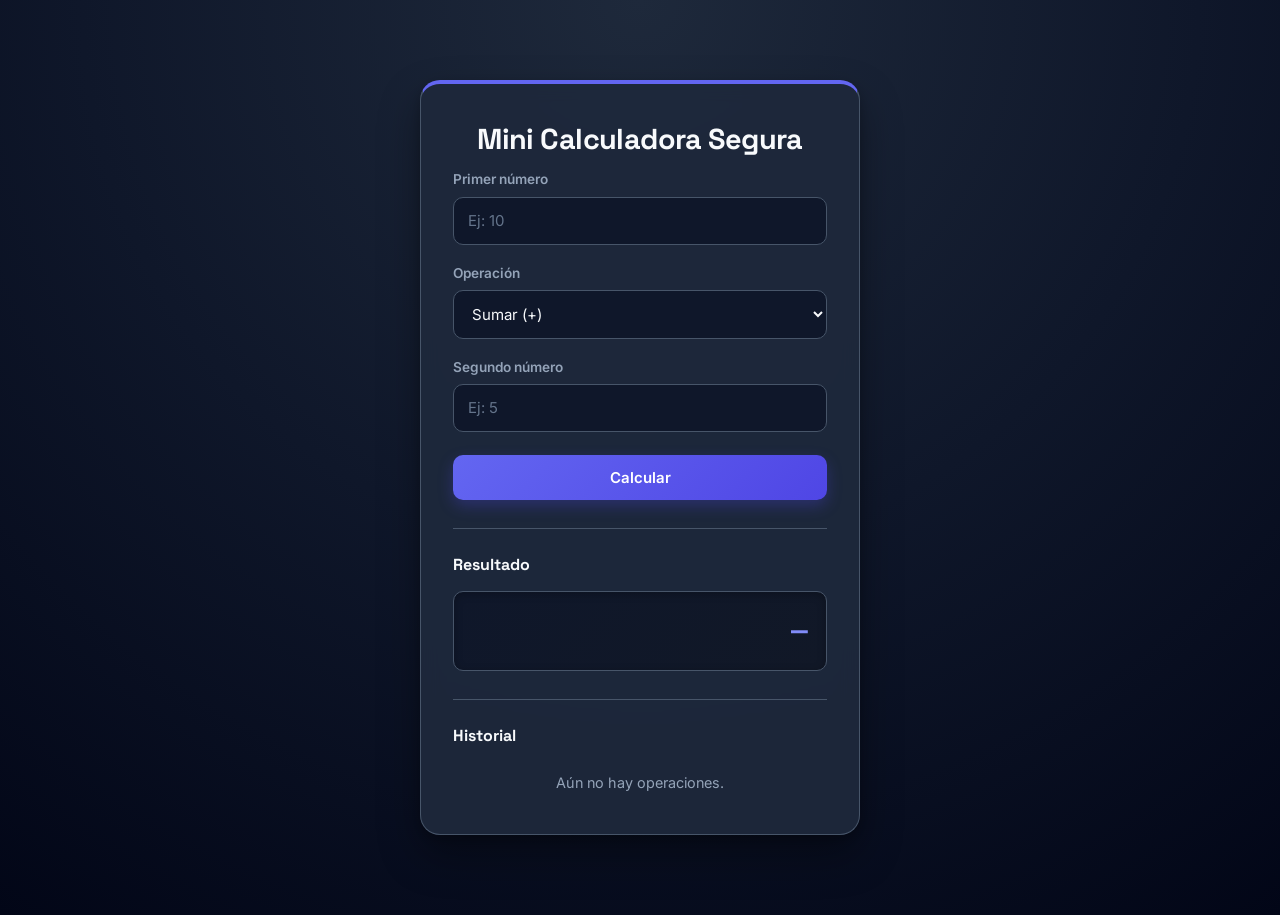
<file: ex2-mini-calculadora-segura/index.html>
<!DOCTYPE html>
<html lang="es">

<head>
    <meta charset="UTF-8">
    <meta name="viewport" content="width=device-width, initial-scale=1.0">

    <title>Mini Calculadora Segura</title>

    <link rel="stylesheet" href="styles.css">
</head>

<body>

    <main class="calculator-container">

        <h1>Mini Calculadora Segura</h1>

        <form id="calculatorForm">

            <div class="form-group">
                <label for="number1">
                    Primer número
                </label>

                <input
                    type="number"
                    id="number1"
                    step="any"
                    placeholder="Ej: 10"
                >
            </div>

            <div class="form-group">
                <label for="operation">
                    Operación
                </label>

                <select id="operation">
                    <option value="+">Sumar (+)</option>
                    <option value="-">Restar (-)</option>
                    <option value="*">Multiplicar (×)</option>
                    <option value="/">Dividir (÷)</option>
                </select>
            </div>

            <div class="form-group">
                <label for="number2">
                    Segundo número
                </label>

                <input
                    type="number"
                    id="number2"
                    step="any"
                    placeholder="Ej: 5"
                >
            </div>

            <button type="submit">
                Calcular
            </button>

        </form>

        <section id="message" class="message"></section>

        <section class="result-section">

            <h2>Resultado</h2>

            <p id="result">—</p>

        </section>

        <section class="history-section">

            <h2>Historial</h2>

            <ul id="historyList"></ul>

        </section>

    </main>

    <script src="https://code.jquery.com/jquery-3.7.1.min.js"></script>
    
    <script src="app.js"></script>

</body>

</html>
</file>
<file: ex2-mini-calculadora-segura/styles.css>
@import url('https://fonts.googleapis.com/css2?family=Space+Grotesk:wght@500;700&family=Inter:wght@400;500;600&family=JetBrains+Mono:wght@500;600&display=swap');


:root {
    --color-bg: #0f172a;
    --color-surface: #1e293b;
    --color-surface-light: #334155;

    --color-border: #475569;

    --color-text: #f8fafc;
    --color-text-muted: #94a3b8;

    --color-accent: #6366f1;
    --color-accent-hover: #818cf8;

    --color-accent-soft: rgba(99, 102, 241, 0.15);

    --color-error: #f87171;
    --color-error-bg: rgba(239, 68, 68, 0.15);

    --color-success: #4ade80;
    --color-success-bg: rgba(34, 197, 94, 0.15);

    --font-display: 'Space Grotesk', 'Segoe UI', sans-serif;
    --font-body: 'Inter', 'Segoe UI', sans-serif;
    --font-mono: 'JetBrains Mono', 'Consolas', monospace;

    --radius-md: 10px;
    --radius-lg: 20px;

    --shadow-card:
        0 20px 40px rgba(0, 0, 0, 0.35),
        0 4px 12px rgba(0, 0, 0, 0.2);
}


* {
    box-sizing: border-box;
}

body {
    margin: 0;
    padding: 30px 20px;

    font-family: var(--font-body);

    background:
        radial-gradient(
            circle at top,
            #1e293b 0%,
            #0f172a 50%,
            #020617 100%
        );

    color: var(--color-text);

    line-height: 1.5;

    min-height: 100vh;
}

/* ---------- Contenedor principal ---------- */

.calculator-container {
    width: 90%;
    max-width: 440px;

    margin: 50px auto;

    padding: 34px 32px 30px;

    background: rgba(30, 41, 59, 0.95);

    border: 1px solid var(--color-border);

    border-top: 4px solid var(--color-accent);

    border-radius: var(--radius-lg);

    box-shadow: var(--shadow-card);

    backdrop-filter: blur(10px);
}

/* ---------- Títulos ---------- */

h1 {
    margin: 0 0 8px;

    font-family: var(--font-display);

    font-size: 1.8rem;

    font-weight: 700;

    letter-spacing: -0.02em;

    color: var(--color-text);

    text-align: center;
}

h2 {
    margin: 0 0 14px;

    font-family: var(--font-display);

    font-size: 1rem;

    font-weight: 700;

    color: var(--color-text);
}

/* ---------- Formulario ---------- */

.form-group {
    margin-bottom: 18px;
}

.form-group label {
    display: block;

    margin-bottom: 7px;

    font-size: 0.85rem;

    font-weight: 600;

    color: var(--color-text-muted);
}

.form-group input,
.form-group select {
    width: 100%;

    padding: 13px 14px;

    background-color: #0f172a;

    border: 1px solid var(--color-border);

    border-radius: var(--radius-md);

    font-family: var(--font-mono);

    font-size: 15px;

    color: var(--color-text);

    transition:
        border-color 0.2s ease,
        box-shadow 0.2s ease,
        transform 0.2s ease;
}

.form-group select {
    font-family: var(--font-body);

    cursor: pointer;
}

.form-group input::placeholder {
    font-family: var(--font-body);

    color: #64748b;
}

.form-group input:hover,
.form-group select:hover {
    border-color: #64748b;
}

.form-group input:focus,
.form-group select:focus {
    outline: none;

    border-color: var(--color-accent);

    box-shadow:
        0 0 0 3px var(--color-accent-soft),
        0 0 15px rgba(99, 102, 241, 0.15);
}

/* ---------- Botón ---------- */

button {
    width: 100%;

    padding: 13px 20px;

    margin-top: 5px;

    background: linear-gradient(
        135deg,
        var(--color-accent),
        #4f46e5
    );

    color: #ffffff;

    border: none;

    border-radius: var(--radius-md);

    font-family: var(--font-body);

    font-size: 15px;

    font-weight: 600;

    cursor: pointer;

    box-shadow:
        0 6px 15px rgba(79, 70, 229, 0.3);

    transition:
        background 0.2s ease,
        transform 0.15s ease,
        box-shadow 0.2s ease;
}

button:hover {
    background: linear-gradient(
        135deg,
        var(--color-accent-hover),
        var(--color-accent)
    );

    transform: translateY(-2px);

    box-shadow:
        0 8px 20px rgba(79, 70, 229, 0.4);
}

button:active {
    transform: translateY(0);

    box-shadow:
        0 4px 10px rgba(79, 70, 229, 0.25);
}

button:focus-visible {
    outline: 2px solid var(--color-accent-hover);

    outline-offset: 3px;
}

/* ---------- Mensajes ---------- */

.message {
    margin-top: 18px;

    min-height: 24px;
}

.message:empty {
    margin-top: 0;

    min-height: 0;
}

.error,
.success {
    display: inline-block;

    padding: 10px 14px;

    border-radius: var(--radius-md);

    font-size: 0.9rem;

    font-weight: 600;
}

.error {
    color: var(--color-error);

    background-color: var(--color-error-bg);

    border: 1px solid rgba(248, 113, 113, 0.2);
}

.success {
    color: var(--color-success);

    background-color: var(--color-success-bg);

    border: 1px solid rgba(74, 222, 128, 0.2);
}

/* ---------- Resultado ---------- */

.result-section,
.history-section {
    margin-top: 28px;

    padding-top: 24px;

    border-top: 1px solid var(--color-border);
}

#result {
    margin: 0;

    padding: 18px;

    background:
        linear-gradient(
            135deg,
            #0f172a,
            #111827
        );

    border: 1px solid var(--color-border);

    border-radius: var(--radius-md);

    font-family: var(--font-mono);

    font-size: 28px;

    font-weight: 600;

    color: var(--color-accent-hover);

    text-align: right;

    word-break: break-all;

    box-shadow:
        inset 0 2px 8px rgba(0, 0, 0, 0.25);
}

/* ---------- Historial ---------- */

#historyList {
    list-style: none;

    margin: 0;

    padding: 0;
}

#historyList li {
    padding: 11px 13px;

    margin-bottom: 9px;

    border-left: 3px solid var(--color-accent);

    border-radius:
        0
        var(--radius-md)
        var(--radius-md)
        0;

    background-color: #0f172a;

    font-family: var(--font-mono);

    font-size: 0.85rem;

    color: #cbd5e1;

    transition:
        border-color 0.2s ease,
        background-color 0.2s ease,
        transform 0.2s ease;
}

#historyList li:hover {
    border-left-color: var(--color-accent-hover);

    background-color: #1e293b;

    transform: translateX(3px);
}

#historyList:empty::after {
    content: 'Aún no hay operaciones.';

    display: block;

    padding: 10px 2px;

    font-family: var(--font-body);

    font-size: 0.9rem;

    color: var(--color-text-muted);

    text-align: center;
}

/* ---------- Responsive ---------- */

@media (max-width: 480px) {

    body {
        padding: 15px;
    }

    .calculator-container {
        width: 100%;

        margin: 20px auto;

        padding: 26px 20px;
    }

    h1 {
        font-size: 1.5rem;
    }

    #result {
        font-size: 22px;
    }

    button {
        padding: 14px;
    }
}



@media (prefers-reduced-motion: reduce) {

    * {
        transition: none !important;
    }
}
</file>
